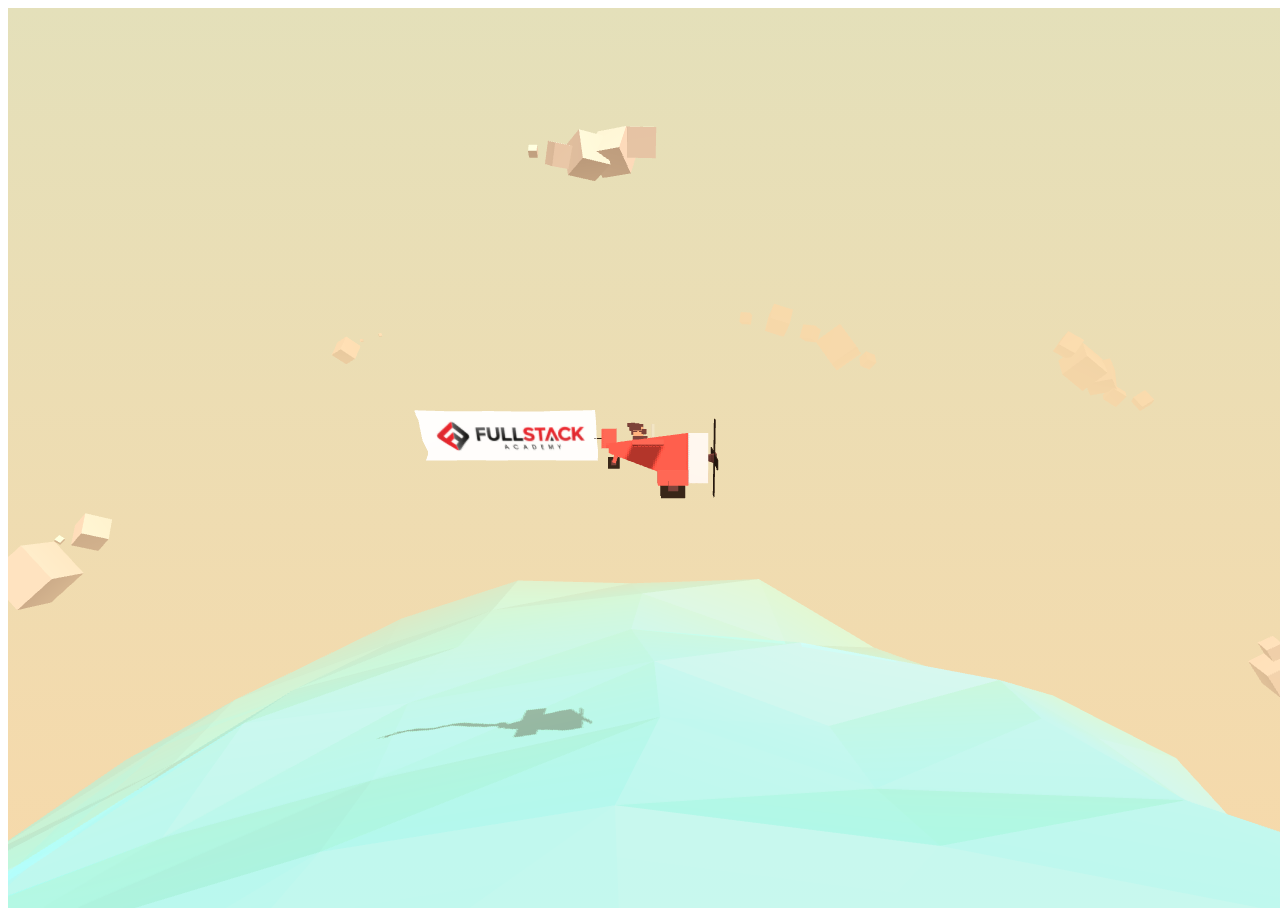
<file: examples/aviator/index.html>
<html>
	<head>
		<title>The Aviator</title>
		<style>
      #world {
	      position: absolute;
	      width: 100%;
	      height: 100%;
	      overflow: hidden;
	      background: linear-gradient(#e4e0ba, #f7d9aa);
      }
    </style>
    <script type="text/javascript" src="js/three.min.js"></script>
    <script src="scripts.js"></script>
	</head>
	<body>
    <div id="world"></div>
	</body>
</html>
</file>
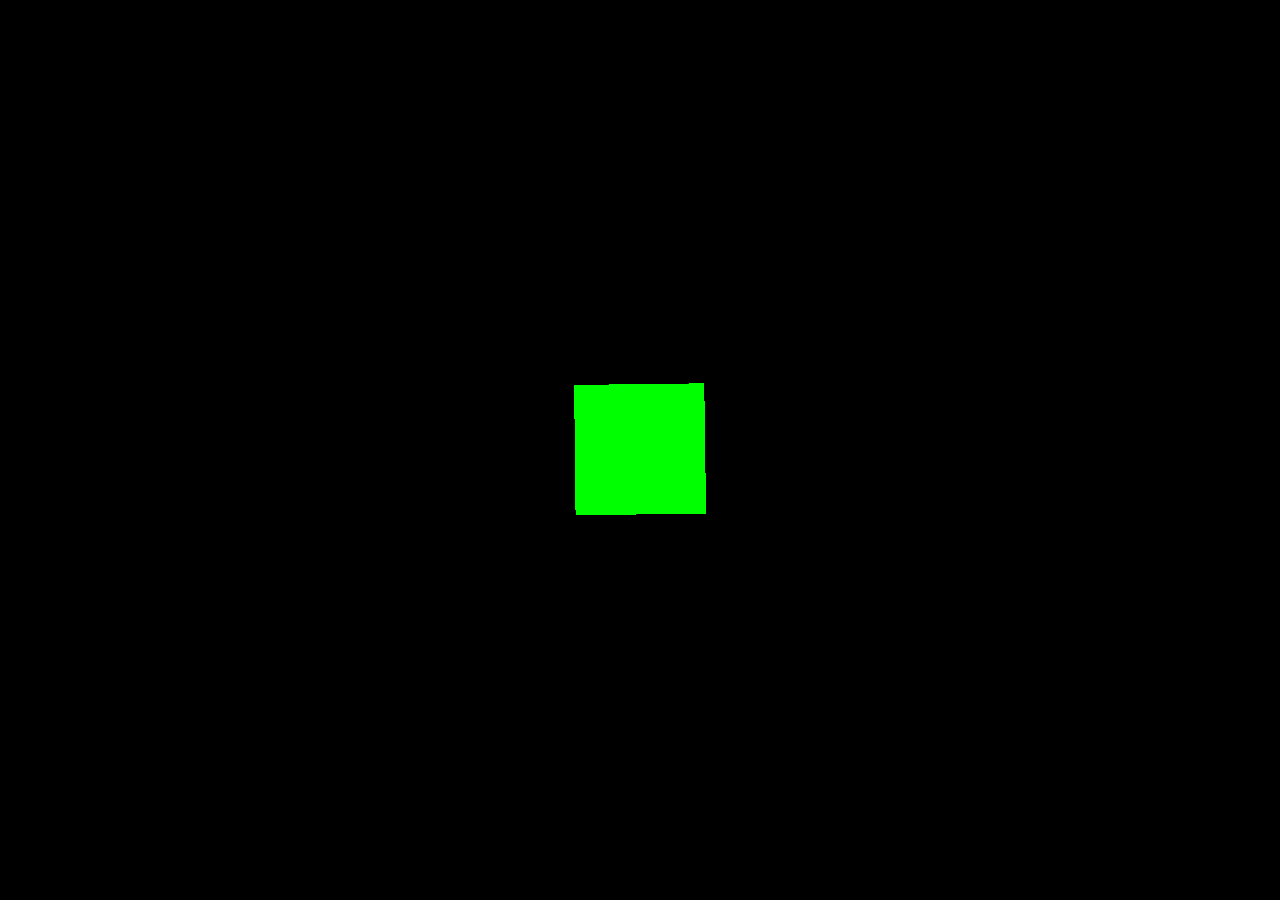
<file: examples/helloworld/index.html>
<html>
	<head>
		<title>Three.js Hello World</title>
		<style>
			body { margin: 0; }
			canvas { width: 640px; height: 360px }
		</style>
	</head>
	<body>
		<script src="../aviator/js/three.min.js"></script>
		<script src="scripts.js"></script>
	</body>
</html>
</file>
